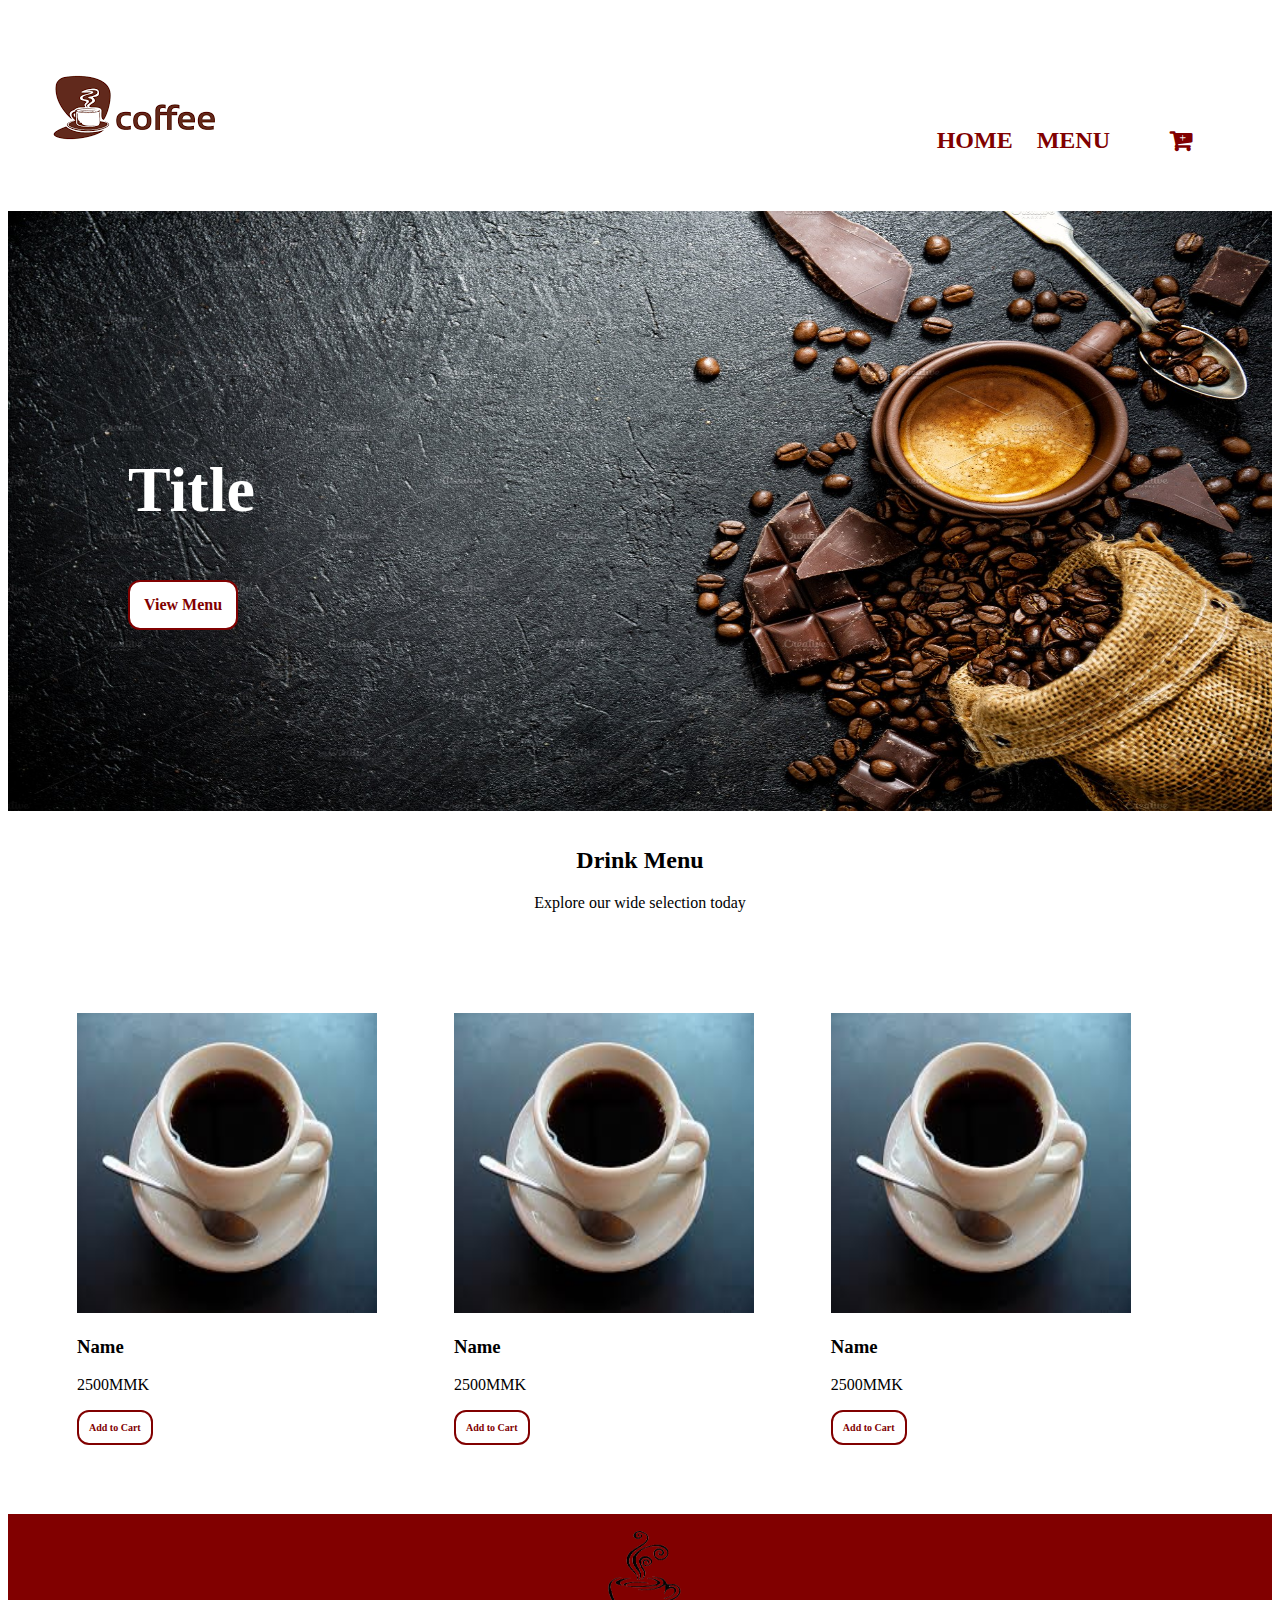
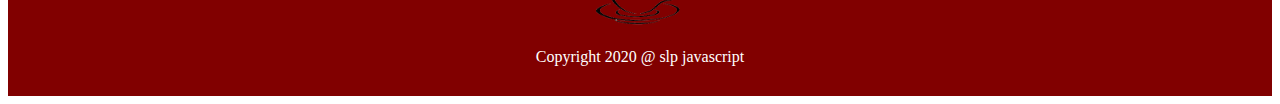
<file: index.html>
<!DOCTYPE html>
<html>
<head>
	<title>Coffee Shop</title>
	<link rel="stylesheet" type="text/css" href="https://stackpath.bootstrapcdn.com/font-awesome/4.7.0/css/font-awesome.min.css">

	<link rel="stylesheet" type="text/css" href="style.css">
</head>
<body>

	<header>
		<img id="logo" src="images/logo.png" alt="logo">
		<nav>
			<ul>
				<li><a href="index.html">Home</a></li>
				<li><a href="menu.html">Menu</li>
				<li><a>
					<i class="fa fa-cart-plus" aria-hidden="true"></i>
				</a></li>
			</ul>
		</nav>
		
	</header>

	<section>
		<div id="hero">
			<img src="images/bg.jpg" alt="hero">
			<div id="hero-title">
				<h2>Title</h2>
				<a class="btn" id="view-menu" href="menu.html">View Menu</a>
			</div>
		</div>
		<div id="menu-title">
			<h2>Drink Menu</h2>
			<p>Explore our wide selection today</p>
		</div>
		<div id="today-menu">
			<div class="item">
				<img src="images/item1.jpeg" alt="item1">
				<h3>Name</h3>
				<p>2500MMK</p>
				<a class="btn" id="add-to-cart" href="#">Add to Cart</a>
			</div>
			<div class="item">
				<img src="images/item1.jpeg" alt="item1">
				<h3>Name</h3>
				<p>2500MMK</p>
				<a class="btn" id="add-to-cart" href="#">Add to Cart</a>
			</div>
			<div class="item">
				<img src="images/item1.jpeg" alt="item1">
				<h3>Name</h3>
				<p>2500MMK</p>
				<a class="btn" id="add-to-cart" href="#">Add to Cart</a>
			</div>
		
		</div>
	</section>

	<footer>
		<img src="images/footer-image.png" alt="footer">
		<p>Copyright 2020 @ slp javascript</p>
	</footer>

	<script type="text/javascript" src="app.js"></script>
</body>
</html>
</file>
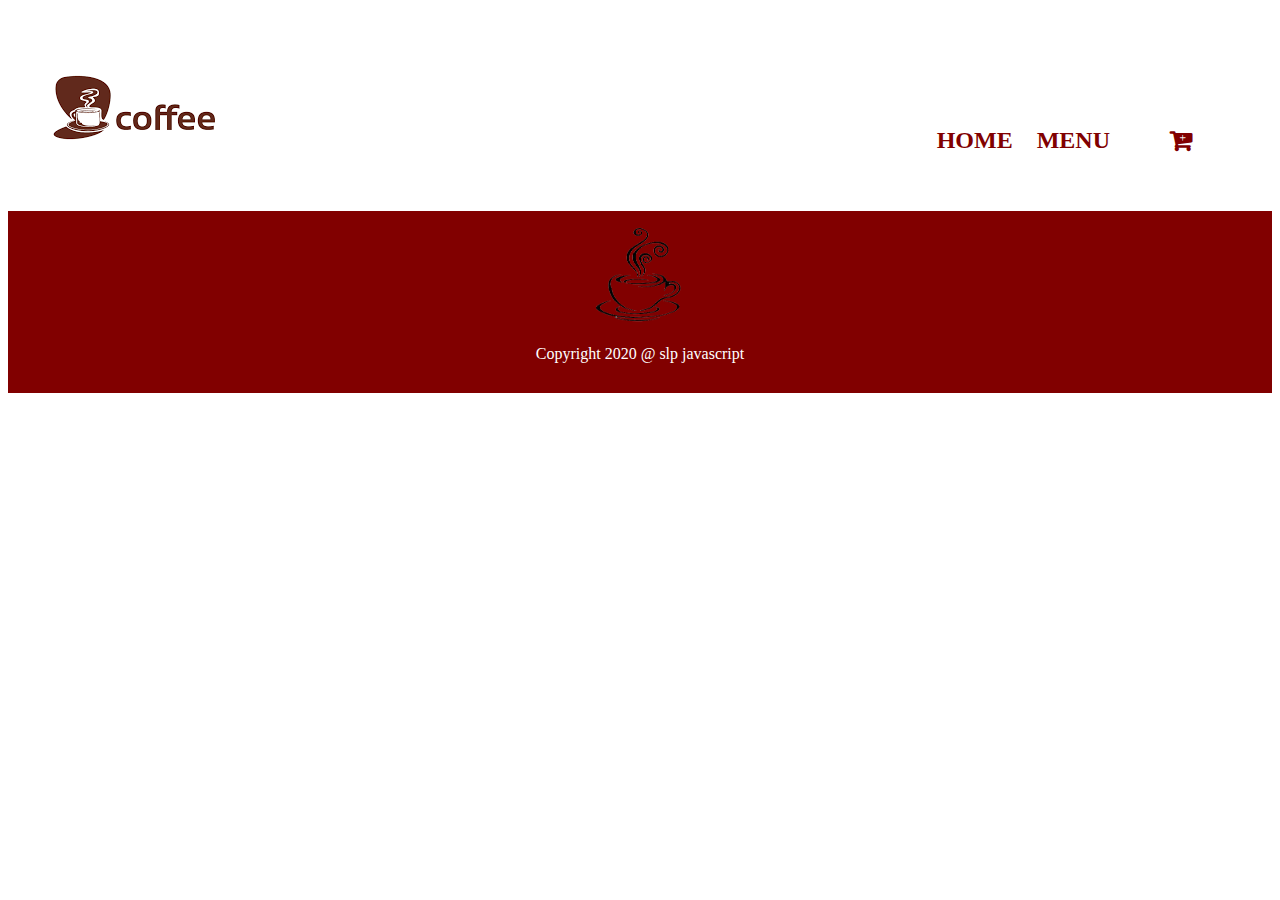
<file: cart.html>
<!DOCTYPE html>
<html>
<head>
	<title>Coffee Shop</title>
	<link rel="stylesheet" type="text/css" href="https://stackpath.bootstrapcdn.com/font-awesome/4.7.0/css/font-awesome.min.css">

	<link rel="stylesheet" type="text/css" href="style.css">
</head>
<body>

	<header>
		<img id="logo" src="images/logo.png" alt="logo">
		<nav>
			<ul>
				<li><a href="index.html">Home</a></li>
				<li><a href="menu.html">Menu</li>
				<li><a>
					<i class="fa fa-cart-plus" aria-hidden="true"></i>
				</a></li>
			</ul>
		</nav>
		
	</header>

	<section>
		<div id="cartitems"></div>
	</section>

	<footer>
		<img src="images/footer-image.png" alt="footer">
		<p>Copyright 2020 @ slp javascript</p>
	</footer>

	<script type="text/javascript" src="app.js"></script>
</body>
</html>
</file>
<file: style.css>
nav{
	position: absolute;
	top: 100px;
	right: 64px;
	line-height: 3em;
}

nav ul{
	list-style-type: none;
	display: flex;
	justify-content: flex-end;
}

nav ul li a{
	text-decoration: none;
	text-transform: uppercase;
}

nav ul li a,
.fa-cart-plus{
	font-weight: bold;
	color: #810000;
	padding: 12px;
	font-size: 24px;
}

nav ul li a:hover,
.fa-cart-plus:hover{
	color: #000;
}

#hero img{
	position: relative;
	height: 600px;
	width: 100%;
}

#hero-title{
	position: absolute;
	top: 400px;
	left: 128px;
}

#hero-title h2{
	color: #FFF;
	font-size: 64px;
}

.btn{
	display: inline-block;
	text-decoration: none;
	background-color: #fff;
	font-weight: bold;
	border : 2px solid #810000;
	border-radius: 12px;
	color: #810000;
}

#view-menu{
	padding: 14px;
	font-size: 16px;
}

.btn:hover{
	transform: scale(1.1);
}

#menu-title{
	text-align: center;
	margin: 32px;
}

#add-to-cart{
	padding: 10px;
	font-size:10px;
}

#today-menu,#coffee-menu,#bakery-menu{
	margin: 64px;
	display: flex;
	flex-wrap: wrap;
}

.item{
	width: 32.3%;
	padding: 5px;
	margin-top:32px;
}

.item img{
	width: 300px;
	height: 300px;
}

/*footer */
footer{
	background-color: #810000;
	text-align: center;
	padding: 14px;
	color: #fff;
}

footer img{
	width: 100px;
	height: 100px;
}

/** Menu Page **/

.tab-bar{
	list-style: none;
	margin: 0;
	padding: 10px 10px 0px 10px;
	background-color: #810000;
	display: flex;
}

.tab-bar li{
	padding: 8px 20px;
	margin-right: 8px;
	background-color: #fff;
	cursor: pointer;
}

.panel{
	min-height: 200px;
	border: 1px solid #810000;
	border-top:none;
	padding: 15px;
}
#tab-2{
	background : #e55;
}
#panel-2{
	display: none;

}
</file>
